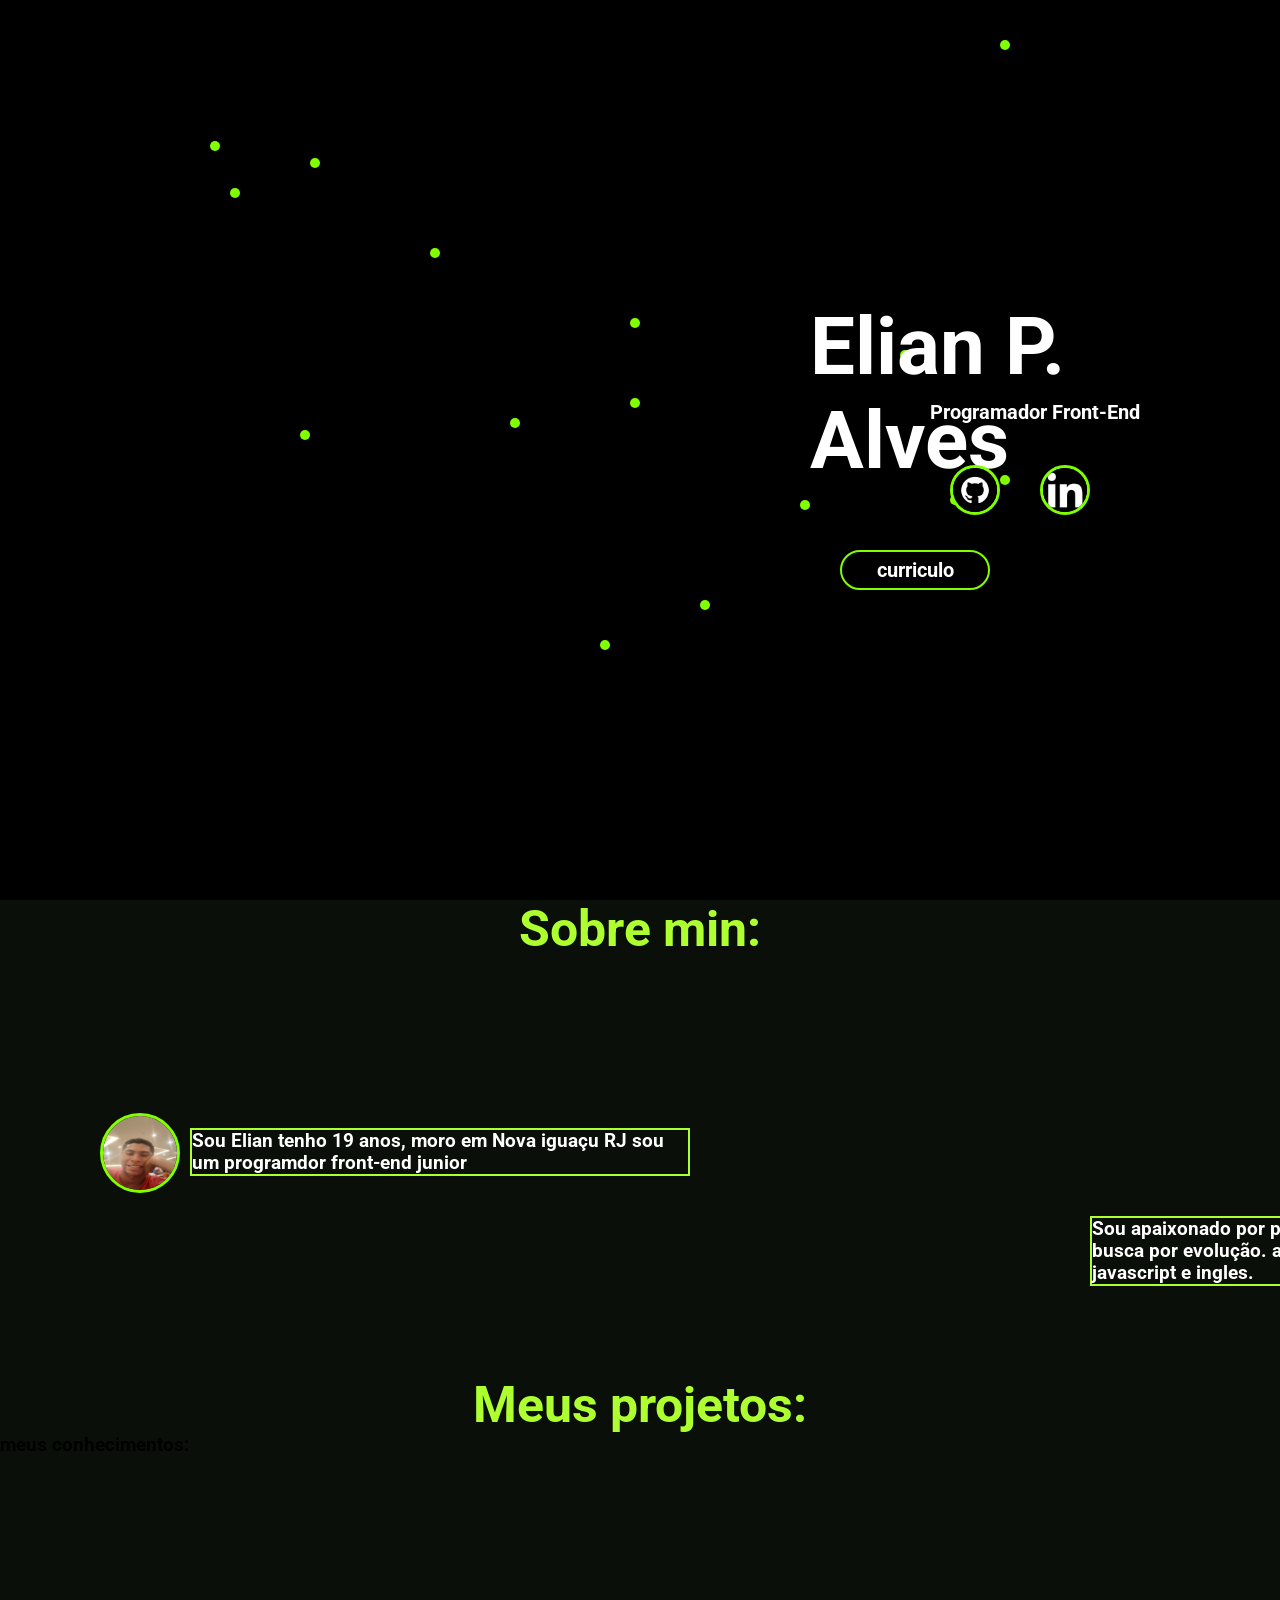
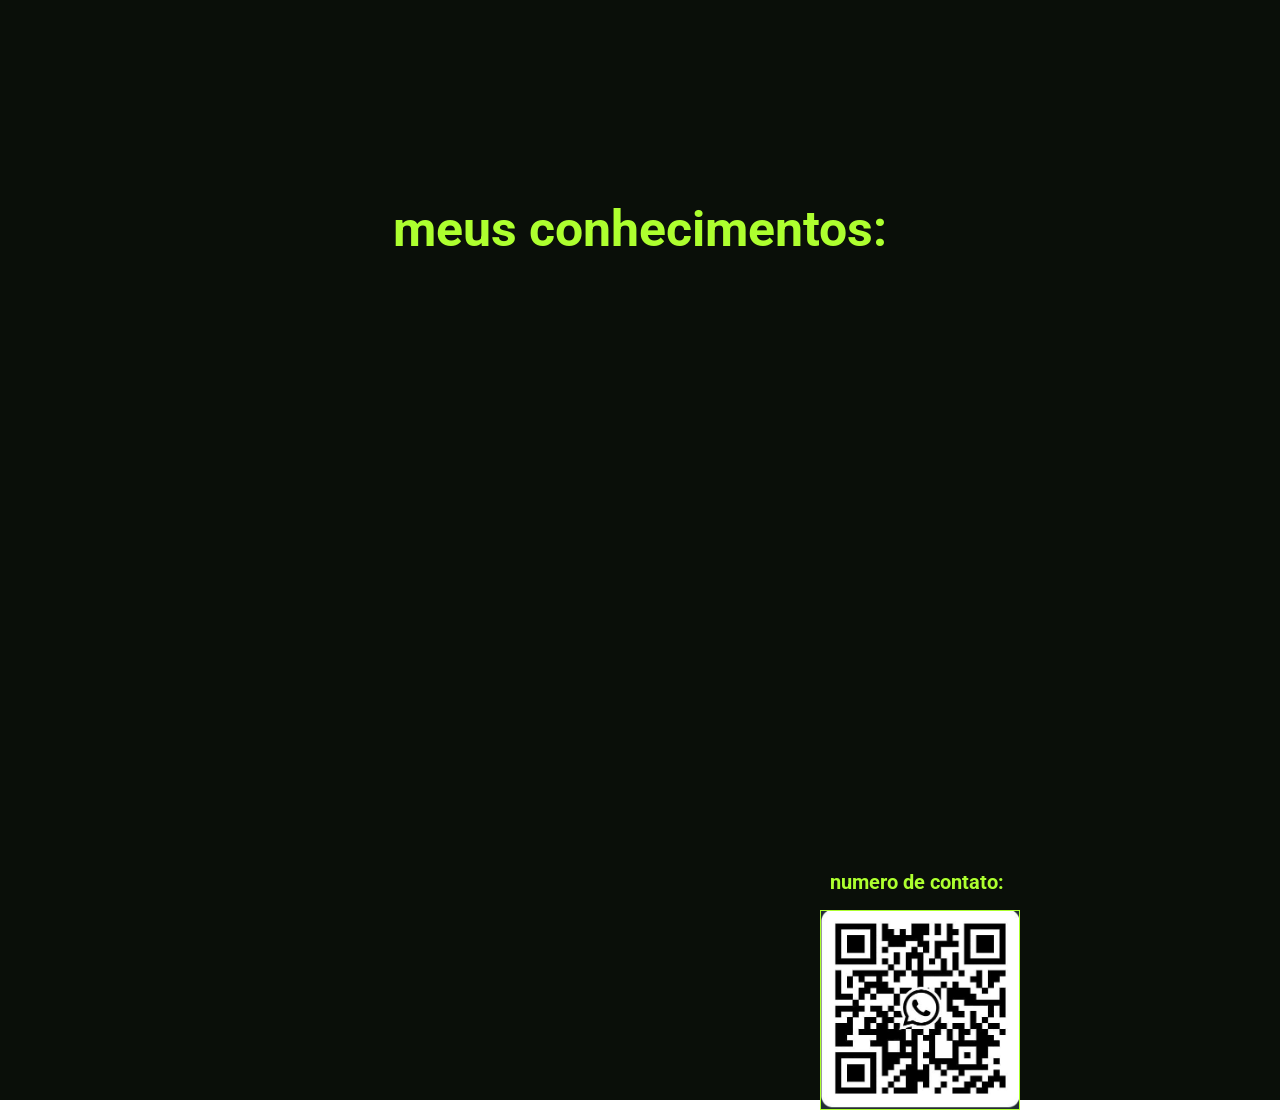
<file: index.html>
<!DOCTYPE html>
<html lang="pt-br">
<head>
    <meta charset="UTF-8">
    <meta name="viewport" content="width=device-width, initial-scale=1.0">
    <title>Meu portifolio</title>
    <link rel="stylesheet" href="sytem.css">
</head>
<body>
    <main>
        <header>
           
            <h1>Elian P. Alves </h1>
            <h3>Programador Front-End</h3>
            
            
               <div class="bola1">
               </div> 

               <div class="bola2">
            </div> 

            <div class="bola3">
            </div> 

            <div class="bola4">
            </div> 

            <div class="bola5">
            </div> 

            <div class="bola6">
            </div>
            
            <div class="bola7">
            </div> 

            <div class="bola8">
            </div> 

            <div class="bola9">
            </div>

            <div class="bola10">
            </div> 
            
            <div class="bola11">
            </div> 

            <div class="bola12">
            </div> 
            
            <div class="bola13">
            </div> 

            <div class="bola14">
            </div> 

            <div class="bola15">
            </div> 

            <div class="bola16">
            </div> 

            <div class="bola17">
            </div> 

            <div class="bola18">
            </div> 

            <div class="bola19">
            </div> 

            <div class="bola20">
            </div> 
           
            <a href="https://fonts.google.com/specimen/Roboto">
           <button><h1>curriculo </h1></button>
           </a>
          <a href="https://github.com/eliaxn">
          <img class="img1" src="/assets/63de5479e8eb4676570c49e2579cab01.jpg" alt="">
         </a>
         <a href="https://www.linkedin.com/in/elian-pinheiro-3114ab294?utm_source=share&utm_campaign=share_via&utm_content=profile&utm_medium=android_app">
            <img class="img2"src="/assets/linkedin.jpg" alt="">
           </a>
           
        </header>

        <section>
            <h1 class="t1"> Sobre min: </h1>
            <img  class="iq" src="/assets/IMG_20221227_184940987_HDR.jpg" alt="">
            <h3 class="t2">Sou Elian tenho 19 anos, moro em Nova iguaçu RJ sou um programdor front-end junior</table></h3>
            <h3 class="t3">Sou apaixonado por programação e estou em constante busca por evolução. atualmente, me aprimoro em javascript e ingles.</h3>
            <h1 class="t4">Meus projetos:</h1>
            <h3 class="">meus conhecimentos:</h3>
            
    
        </section>
       

        <section class="segund">
             <h3 class="t7"> numero de contato:</h3>
            <img  class="aa" src="/assets/6f771700-dbb5-4b97-8e35-78230bbcb9c3.jfif" alt="">
            <h1 class="t8">meus conhecimentos:</h1>
        </section>
        
    </main>
</body>
</html>
</file>
<file: sytem.css>
@import url('https://fonts.googleapis.com/css2?family=Roboto:ital,wght@1,300&display=swap');
@import url('head.css');


*{
    margin: 0;
    padding: 0;
    box-sizing: border-box;
    font-family: 'Roboto';
   
    
}
</file>
